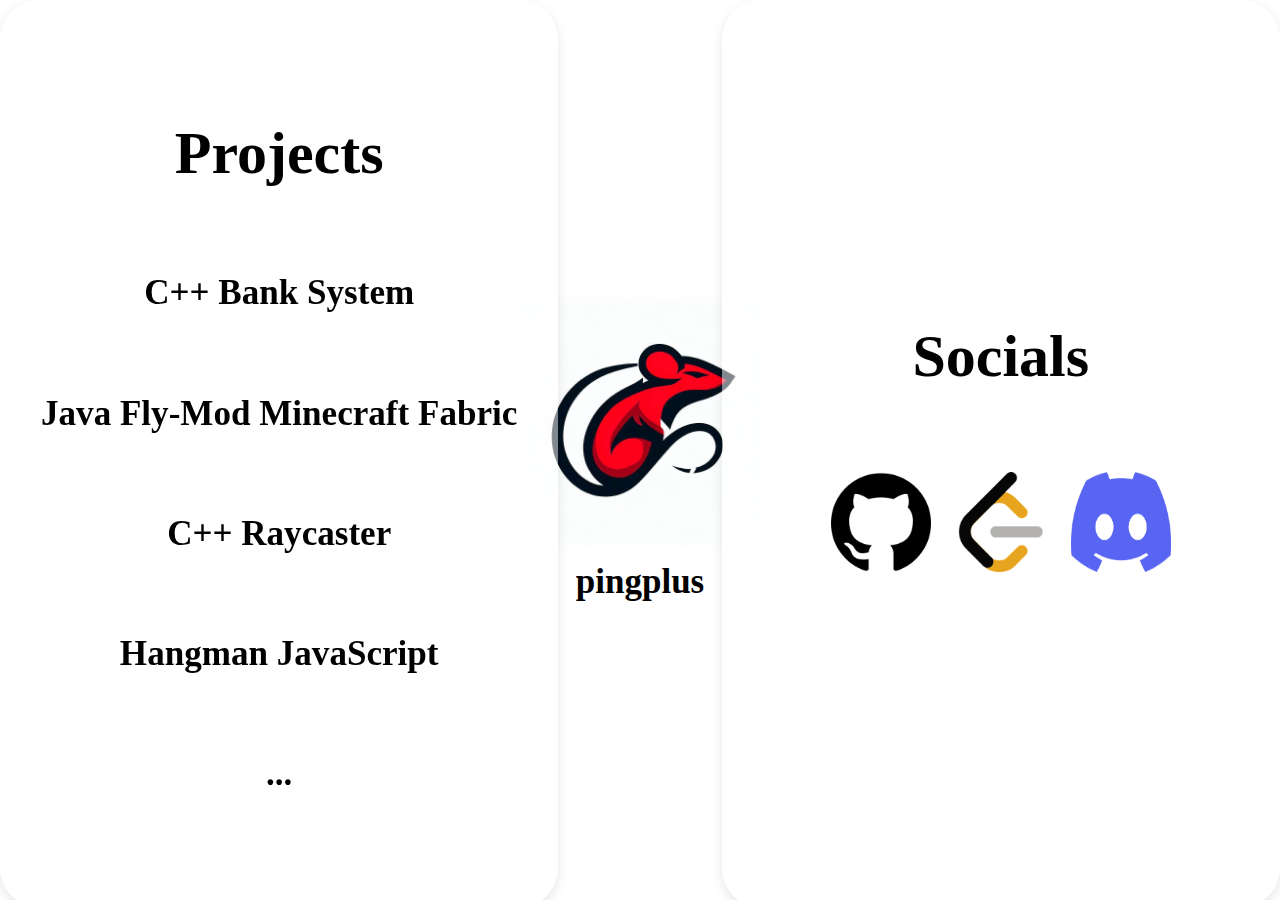
<file: index.html>
<!DOCTYPE html>
<html lang="en">

<head>
    <meta charset="UTF-8">
    <meta name="viewport" content="width=device-width, initial-scale=1.0">
    <title>pingplus</title>
    <link rel="stylesheet" href="style.css">
    <link rel="icon" href="image/Cyberat.jpg" type="jpg">
    <meta name="description" content="pingplus - A portfolio showcasing projects and social links.">
    <meta name="keywords" content="pingplus, portfolio, pingminus, projects, social links, C++, Java, Minecraft, Fabric, Raycaster, Bank System">
    <meta name="author" content="Niklas Kost">


</head>

<body>
    <div class="frame">
        <div class="logo-container">
            <a href="https://github.com/CyberatUg">
                <img src="image/Cyberat.jpg" alt="Center Image" class="center-image">
            </a>
            <div class="label">pingplus</div>
        </div>
        <div class="shape">
            <h1 id="ProjectHeader">Projects</h1>
            <a href="https://github.com/pingminus/CppBankSystem">
                <h3>C++ Bank System</h3>
            </a>
            <a href="https://modrinth.com/user/pingplus">
                <h3>Java Fly-Mod Minecraft Fabric</h3>
            </a>
            <a href="https://github.com/pingminus/Cpp-RayCaster">
                <h3>C++ Raycaster</h3>
            </a>
            <a href="Hangman.html">
                <h3>Hangman JavaScript</h3>
            </a>
            <a href="https://github.com/pingminus?tab=repositories">
                <h3>...</h3>
            </a>
        </div>
        <div class="shape2">
            <h1>Socials</h1>
            <h3 id="Socials">
                <a href="https://github.com/pingminus">
                    <img src="image/25231.png" alt="Center Image" class="center-image">
                </a>
                <a href="https://leetcode.com/u/niklasximuenchen/">
                    <img src="image/Leetcode.png" alt="Center Image" class="center-image">
                </a>
                <a href="https://discord.gg/wEj6YJJp">
                    <img src="image/discord.png" alt="Center Image" class="center-image">
                </a>
            </h3>
        </div>
    </div>


    <script src="newIndex.js"></script>
    <script>
        // JavaScript to detect mobile device and redirect
        if (/Mobi|Android/i.test(navigator.userAgent)) {
            window.location.href = "mobile.html"; // Redirect to mobile page
        }
    </script>
</body>

</html>
</file>
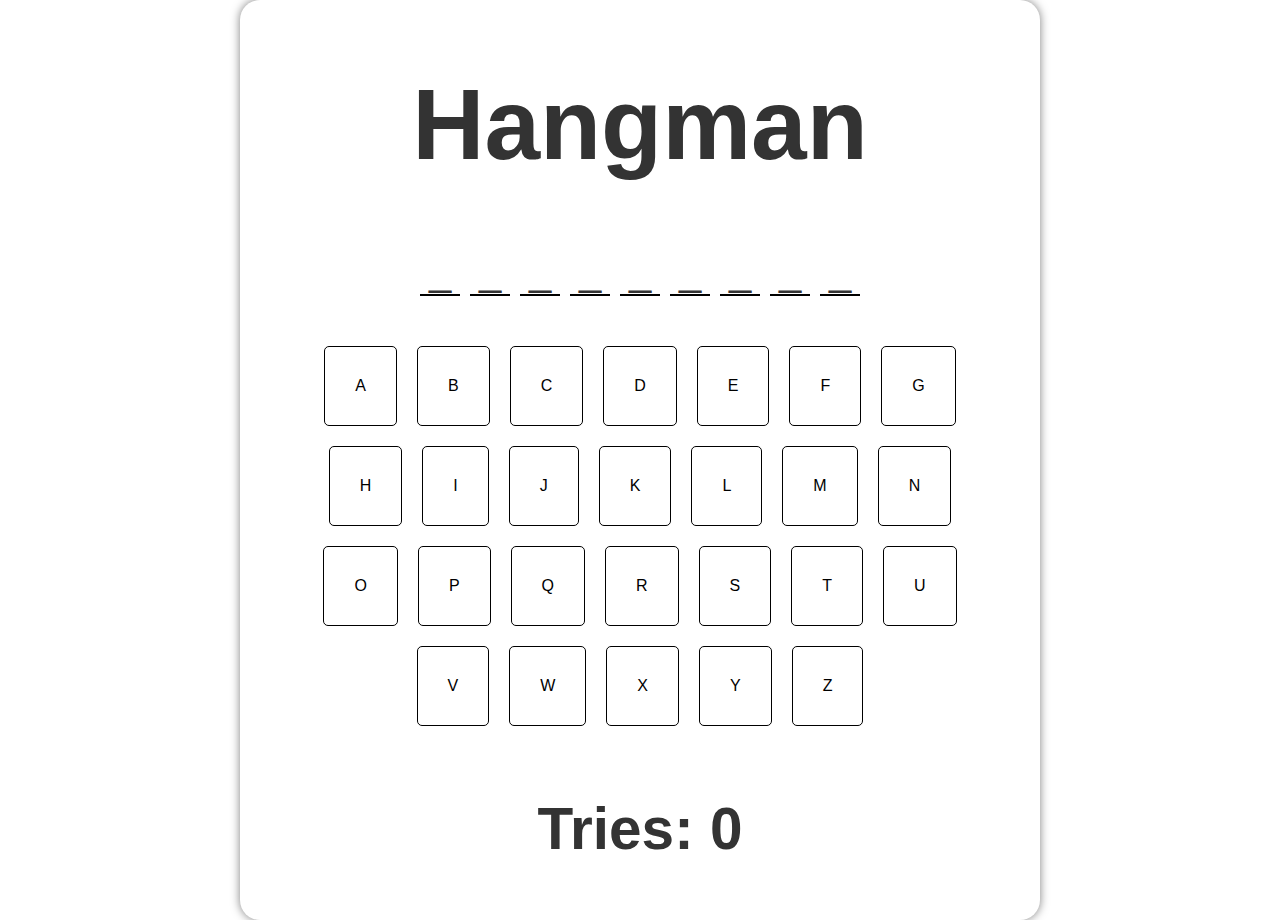
<file: Hangman.html>
<!DOCTYPE html>
<html lang="en">

<head>
    <meta charset="UTF-8">
    <meta name="viewport" content="width=device-width, initial-scale=1.0">
    <title>Document</title>
    <link rel="stylesheet" href="Hangman.css">
</head>

<body>
    <div class="container">
        <h1>Hangman</h1>

        <div id="wordDisplay">
            <!-- Word placeholders will be displayed here -->
        </div>

        <div id="keyboard">
            <!-- Virtuelle Tastatur wird hier hinzugefügt -->
        </div>
        <h3>Tries: <span id="tries">0</span></h3>

    </div>
</body>

<script src="Hangman.js"></script>

</html>
</file>
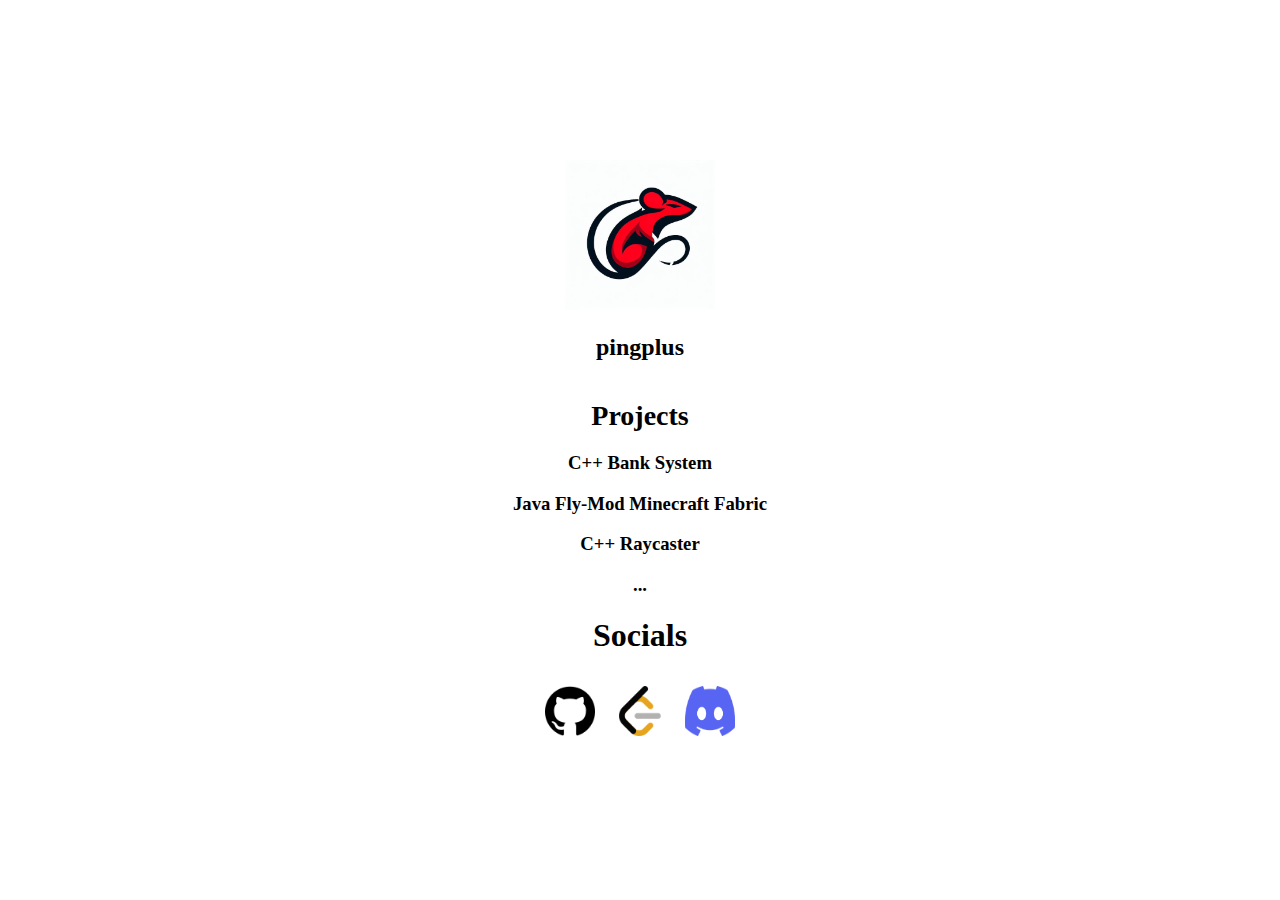
<file: mobile.html>
<!DOCTYPE html>
<html lang="en">

<head>
    <meta charset="UTF-8">
    <meta name="viewport" content="width=device-width, initial-scale=1.0">
    <title>pingplus - Mobile</title>
    <link rel="stylesheet" href="mobile.css">
    <link rel="icon" href="image/Cyberat.jpg" type="jpg">
</head>

<body>
    <div class="frame">
        <div class="logo-container">
            <a href="https://github.com/CyberatUg">
                <img src="image/Cyberat.jpg" alt="Center Image" class="center-image">
            </a>
            <div class="label">pingplus</div>
        </div>
        <div class="content">
            <h1 id="ProjectHeader">Projects</h1>
            <a href="https://github.com/pingminus/CppBankSystem">
                <h3>C++ Bank System</h3>
            </a>
            <a href="https://modrinth.com/user/pingplus">
                <h3>Java Fly-Mod Minecraft Fabric</h3>
            </a>
            <a href="https://github.com/pingminus/Cpp-RayCaster">
                <h3>C++ Raycaster</h3>
            </a>
            <a href="https://github.com/pingminus?tab=repositories">
                <h3>...</h3>
            </a>
            <h1>Socials</h1>
            <div id="Socials">
                <a href="https://github.com/pingminus">
                    <img src="image/25231.png" alt="Center Image" class="center-image">
                </a>
                <a href="https://leetcode.com/u/niklasximuenchen/">
                    <img src="image/Leetcode.png" alt="Center Image" class="center-image">
                </a>
                <a href="https://discord.gg/wEj6YJJp">
                    <img src="image/discord.png" alt="Center Image" class="center-image">
                </a>
            </div>
        </div>
    </div>
    <script src="mobile.js"></script>
</body>

</html>
</file>
<file: style.css>
body {
    margin: 0;
    font-family: Verdana;
    overflow-x: hidden;
}

.frame {
    width: 100%;
    height: 100vh;
    border: 0;
    margin: 0px;
    padding: 0;
    overflow: hidden;
    perspective: 1000px;
    perspective-origin: center;
    display: flex;
    justify-content: center;
    align-items: center;
    gap: 100px;
    position: relative;
    flex-direction: column;
    ;
}

.shape,
.shape2 {
    width: 43%;
    height: 100%;
    background-color: rgb(255, 255, 255, 0.5);
    transform: rotateY(0);
    transition: transform 1s ease;
    position: absolute;
    top: 0;
    border: 4px solid transparent;
    display: flex;
    flex-direction: column;
    justify-content: center;
    align-items: center;
    height: 100vh;
    margin: 0;
    border-radius: 40px;
    box-shadow: 0 4px 12px rgba(0, 0, 0, 0.1);
    font-family: Verdana;
    font-size: 30px;
    transform: rotateX(90deg);
    gap: 10px;
}

.shape2 {
    transform: rotateX(90deg);
}

.shape {
    left: 0;
}

.shape2 {
    right: 0;
}

.shape.move {
    transform: rotateX(0);
    transition: transform 1s ease;
}

.shape2.move {
    transform: rotateY(0);
    transition: transform 1s ease;
}

.shape:hover {
    transform: rotateY(1deg);
    transition: transform 1s ease;
    /* Adjust this value if needed */
}

.shape2:hover {
    transform: rotateY(1deg);
    transition: transform 1s ease;
    /* Adjust this value if needed */
}

.logo-container {
    display: flex;
    flex-direction: column;
    /* Stack image and label vertically */
    align-items: center;
    opacity: 0;
    /* Initially hidden */
}

.logo-container.show {
    /* Show logo when doors open */
    opacity: 1;
}

.center-image {
    width: 250px;
    /* Adjust the width as needed */
    height: auto;
    /* Maintain aspect ratio */
}

.label {
    font-family: Verdana;
    margin-top: 10px;
    /* Adjust the spacing as needed */
    font-size: 35px;
    /* Adjust the font size as needed */
    color: rgb(0, 0, 0);
    font-weight: bold;
}

#ProjectHeader {
    opacity: 1;
}

#Socials img {
    width: 100px;
    height: 100px;
    margin: 10px;
}

#Socials {
    display: flex;
    justify-content: center;
    align-items: center;
    margin-top: 20px;
}

#Socials a {
    border: none;
    outline: none;
}

a {
    text-decoration: none;
    /* Remove underline */
    color: inherit;
    /* Inherit color from parent element */
}

a:hover {
    color: rgb(199, 0, 0);
    /* Change color on hover if desired */
}
</file>
<file: Hangman.css>
body {
    font-family: Arial, sans-serif;
    text-align: center;
    margin: 0;
    padding: 0;
    background-color: #ffffff;
    color: #333;
}

.container {
    display: flex;
    margin: auto;
    justify-content: center;
    align-items: center;
    font: Verdana;
    font-size: 50px;
    border-radius: 20px;
    box-shadow: 0 0 10px rgba(0, 0, 0, 0.5);
    max-width: 800px;
    flex-direction: column;
}

#wordDisplay {
    display: flex;
    justify-content: center;
    margin-bottom: 20px;
}

.letter {
    border-bottom: 2px solid #000;
    margin: 0 5px;
    font-size: 40px;
    width: 40px;
    text-align: center;
}

#keyboard {
    display: flex;
    flex-wrap: wrap;
    justify-content: center;
    margin-top: 20px;
    max-width: 700px;
}

.key {
    border: 1px solid #000;
    padding: 30px;
    margin: 10px;
    cursor: pointer;
    user-select: none;
    background-color: #ffffff;
    font-size: 16px;
    border-radius: 5px;
    size: 100px;
}

.key:hover {
    background-color: #85bee6;
    transition: background-color 0.3s ease;
    box-shadow: 0 0 10px rgba(0, 0, 0, 0.5);
}

.key.clicked {
    background-color: #979797;
    /* Change to the color you want */
}
</file>
<file: mobile.css>
body {
    display: flex;
    flex-direction: column;
    justify-content: center;
    align-items: center;
    height: 100vh;
    margin: 0;
    font-family: Verdana;
}

.frame {
    width: 100%;
    height: 100%;
    display: flex;
    flex-direction: column;
    justify-content: center;
    align-items: center;
    padding: 20px;
    box-sizing: border-box;
}

.logo-container {
    display: flex;
    flex-direction: column;
    align-items: center;
    margin-bottom: 20px;
}

.center-image {
    width: 150px;
    /* Adjust the width as needed */
    height: auto;
    /* Maintain aspect ratio */
}

.label {
    font-size: 24px;
    /* Adjust the font size as needed */
    color: rgb(0, 0, 0);
    font-weight: bold;
    margin-top: 10px;
}

.content {
    width: 100%;
    text-align: center;
}

#ProjectHeader {
    font-size: 28px;
    margin-bottom: 20px;
}

a {
    text-decoration: none;
    /* Remove underline */
    color: inherit;
    /* Inherit color from parent element */
    display: block;
    margin: 10px 0;
}

a:hover {
    color: rgb(199, 0, 0);
    /* Change color on hover if desired */
}

#Socials {
    display: flex;
    justify-content: center;
    align-items: center;
    margin-top: 20px;
}

#Socials img {
    width: 50px;
    /* Adjust the width as needed */
    height: 50px;
    /* Adjust the height as needed */
    margin: 0 10px;
}
</file>
